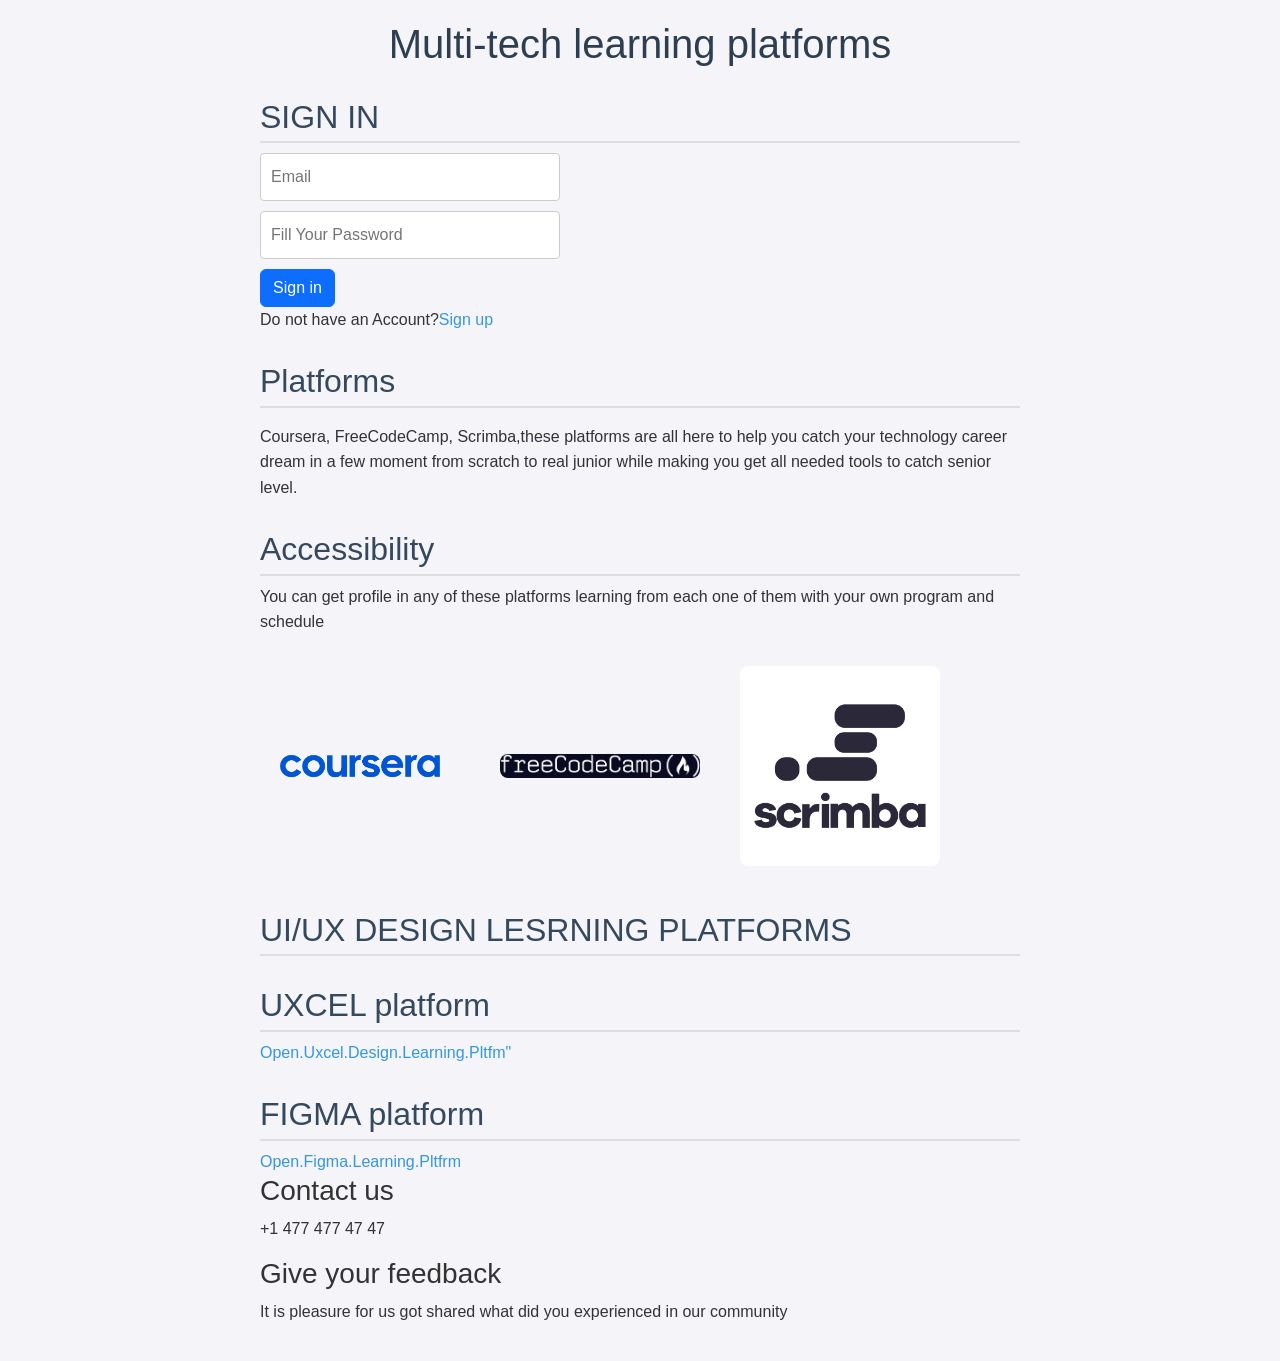
<file: index.html>
<!DOCTYPE html>
<html lang="en">
<head>
  <meta charset="UTF-8" />
  <meta name="viewport" content="width=device-width, initial-scale=1.0" />
  <title>Multi_tech learning platforms</title>
  <link href="https://cdn.jsdelivr.net/npm/bootstrap@5.3.8/dist/css/bootstrap.min.css" rel="stylesheet" integrity="sha384-sRIl4kxILFvY47J16cr9ZwB07vP4J8+LH7qKQnuqkuIAvNWLzeN8tE5YBujZqJLB" crossorigin="anonymous">
<link rel="stylesheet" href="./styles.css" />
</head>

<body>
<h1>Multi-tech learning platforms</h1>
<h2>SIGN IN</h2>
<input type="email" required placeholder="Email">
<input type="password" required placeholder="Fill Your Password">
<button class="btn btn-primary">Sign in</button>
<p>Do not have an Account?<a href="signup.html">Sign up</a></p>

<h2>Platforms</h2>
<p>
<p> Coursera, FreeCodeCamp, Scrimba,these platforms are all here to help you catch your technology career dream in a few moment from scratch to real junior while making you get all needed tools to catch senior level.
<h2> Accessibility</h2>
<p> You can get profile in any of these platforms learning from each one of them with your own program and schedule</p> 

<div class="platforms-container">
  <a href="https://www.coursera.org/onboarding/learning-goal?isFirstTimeSeeingOnboarding=true"> <img src="coursera-logo-full-rgb.png" alt=" coursera logo" width="200">  </a>
  <a href="https://www.freecodecamp.org/learn"><img src="fcc_primary_large.jpg" alt="freecodecamp logo" width="200"></a>
  <a href="https://scrimba.com/"><img src="SCRIMBA-LOGO.png" alt="scrimba logo" width="200"></a>
</div>

<h2>UI/UX DESIGN LESRNING PLATFORMS</h2>

<h2>UXCEL platform</h2>
<a href="https://uxcel.com/" target="_blank"> Open.Uxcel.Design.Learning.Pltfm"</a>

<h2>FIGMA platform</h2>
<a href="https://www.figma.com/" target="_blank"> Open.Figma.Learning.Pltfrm</a>


<h3>Contact us</h3>
<p>+1 477 477 47 47</p>
<h3>Give your feedback</h3>
<p>It is pleasure for us got shared what did you experienced in our community</p>
</body>
<html>
</file>
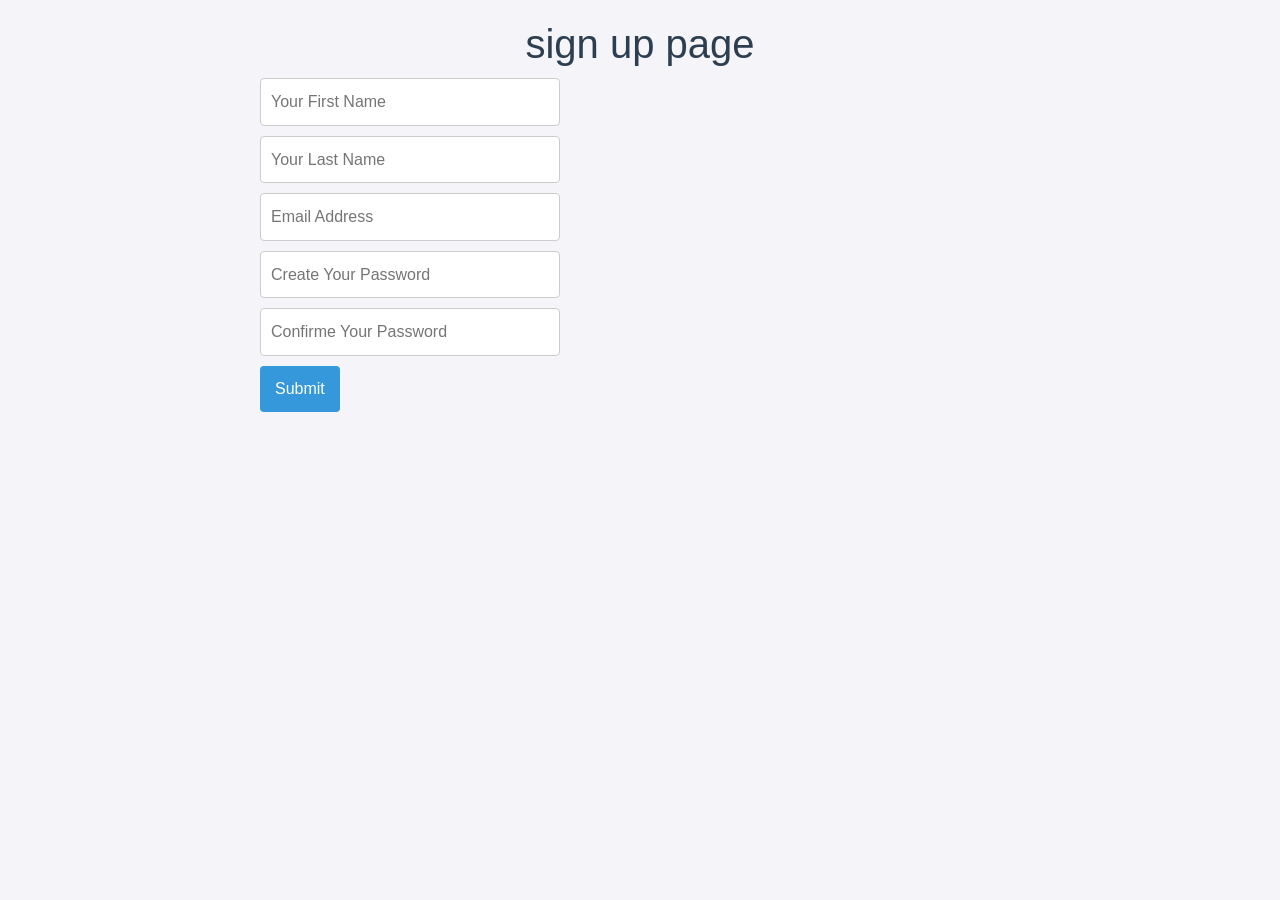
<file: signup.html>
<!DOCTYPE html>
<html>
<head>
  <meta charset="UTF-8" />
  <meta name="viewport" content="width=device-width, initial-scale=1.0" />
  <title>Multi_tech lesrning platforms</title>
  <link href="https://cdn.jsdelivr.net/npm/bootstrap@5.3.8/dist/css/bootstrap.min.css" rel="stylesheet" integrity="sha384-sRIl4kxILFvY47J16cr9ZwB07vP4J8+LH7qKQnuqkuIAvNWLzeN8tE5YBujZqJLB" crossorigin="anonymous">
<link rel="stylesheet" href="./styles.css" />
</head>
<body>

<h1>sign up page</h1>
<input type="text" required placeholder="Your First Name">
<input type="text" required placeholder="Your Last Name">
<input type="email" required placeholder="Email Address">
<input type="password" required placeholder="Create Your Password">
<input type="password" required placeholder="Confirme Your Password">
<button>Submit</button>
</body>
<html>
</file>
<file: styles.css>
body {

    font-family: Arial, sans-serif;

    line-height: 1.6;

    background-color: #f4f4f9;

    color: #333;

    max-width: 800px;

    margin: 0 auto;

    padding: 20px;

}



h1 {

    color: #2c3e50;

    text-align: center;

}



h2 {

    color: #34495e;

    border-bottom: 2px solid #ddd;

    padding-bottom: 5px;

    margin-top: 30px;

}



input {

    display: block;

    width: 100%;

    max-width: 300px;

    padding: 10px;

    margin: 10px 0;

    border: 1px solid #ccc;

    border-radius: 4px;

}



button {

    background-color: #3498db;

    color: white;

    padding: 10px 15px;

    border: none;

    border-radius: 4px;

    cursor: pointer;

    font-size: 16px;

}



button:hover {

    background-color: #2980b9;

}



a {

    color: #3498db;

    text-decoration: none;

}



a:hover {

    text-decoration: underline;

}



img {

    display: block;

    margin: 15px 0;

    border-radius: 8px;

}




.platforms-container{
 display: flex;
 gap: 40px;
 align-items: center;
}
</file>
